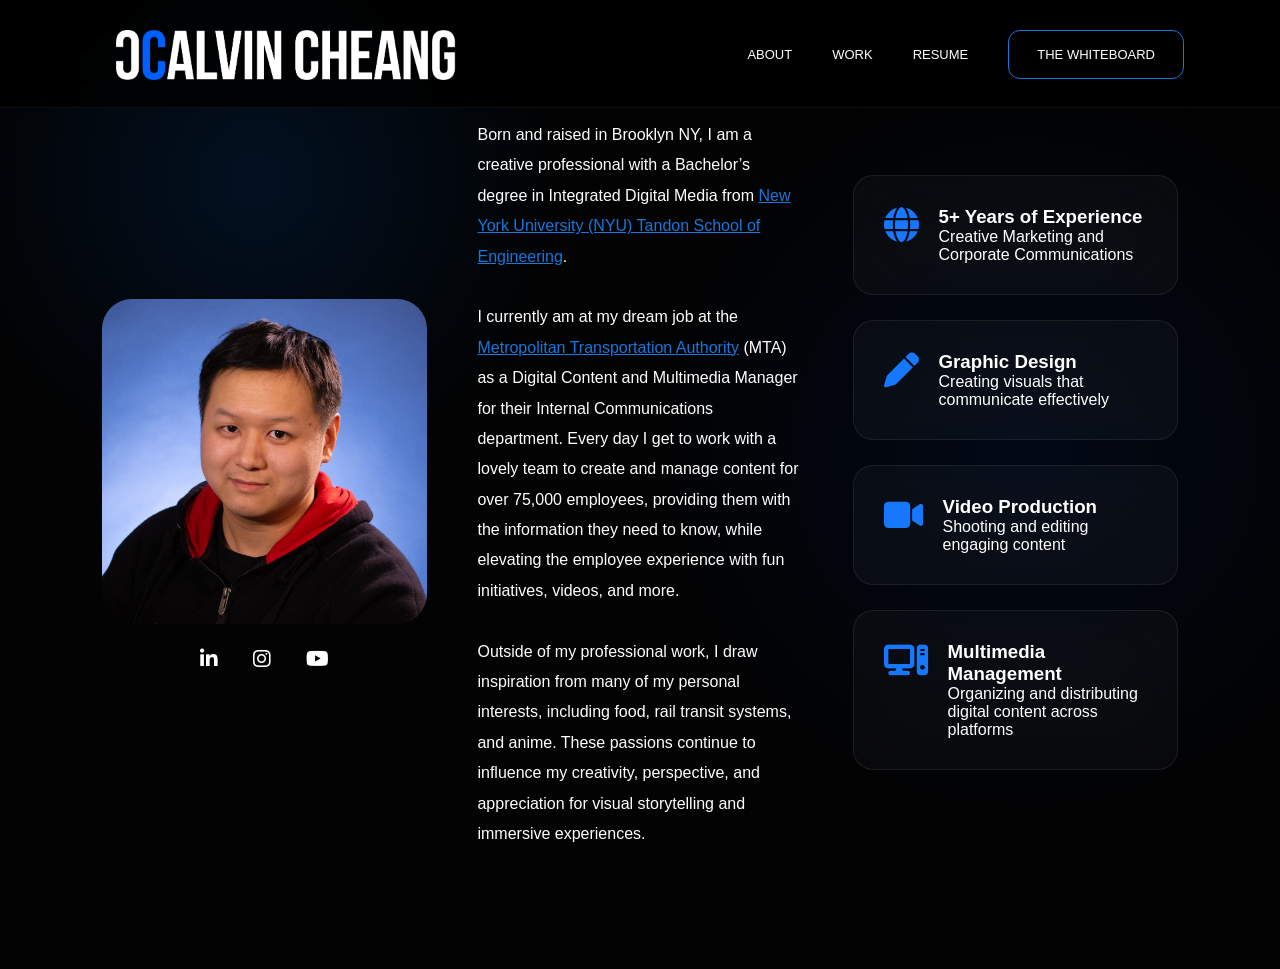
<file: about.html>
<!DOCTYPE html>
<html lang="en">
<head>
<meta charset="UTF-8">
<meta name="viewport" content="width=device-width, initial-scale=1.0">

<title>Calvin Cheang</title>

<link rel="preconnect" href="https://fonts.googleapis.com">
<link rel="preconnect" href="https://fonts.gstatic.com" crossorigin>

<link href="https://fonts.googleapis.com/css2?family=Inter:wght@300;400;500;600;700;800&display=swap" rel="stylesheet">

<link
rel="stylesheet"
href="https://cdnjs.cloudflare.com/ajax/libs/font-awesome/6.6.0/css/all.min.css">

<link rel="stylesheet" href="css/style.css">

</head>

<body>

<!-- NAVBAR -->

<header>

<nav>

<div class="logo">
<a href="index.html">
<img src="images/logo long one line transparent.png" class="logo-img"></a>
</div>

<ul>
<li><a href="#about">ABOUT</a></li>
<li><a href="work.html">WORK</a></li>
<li><a href="https://drive.google.com/file/d/11ICOUHu10JlSeJQA3CFeK5oZ6VXrpo0Y/view" target="_blank">RESUME</a></li>
<li><a href="#contact" class="nav-btn">THE WHITEBOARD</a></li>
</ul>

<div class="menu-btn">
    <i class="fa-solid fa-bars"></i>
</div>

</nav>

</header>

<section class="about" id="about">
    <div class="about-image">
        <img src="images/IMG_2736-Edit.jpg" alt="Profile">

	<div class="socials-about">
		<a href="https://www.linkedin.com/in/calvincheang" target="_blank"><i class="fa-brands fa-linkedin-in"></i></a>
		<a href="https://www.instagram.com/whiteboardproductions/" target="_blank"><i class="fa-brands fa-instagram"></i></a>
		<a href="https://www.youtube.com/@calv011" target="_blank"><i class="fa-brands fa-youtube"></i></a>
	</div>

    </div>
    <div class="about-content">
        <p>
        Born and raised in Brooklyn NY, I am a creative professional with a Bachelor’s degree in Integrated Digital Media 
	from <a href="https://engineering.nyu.edu/academics/programs/integrated-design-media-bs" class="keep-blue" target="_blank">
	New York University (NYU) Tandon School of Engineering</a>.<br><br>
	I currently am at my dream job at the <a href="https://www.mta.info/" class="keep-blue" target="_blank">Metropolitan Transportation Authority</a> (MTA)
	as a Digital Content and Multimedia Manager for their Internal Communications department. Every day I get to work with a lovely team to 
	create and manage content for over 75,000 employees, providing them with the information they need to know, while elevating the 
	employee experience with fun initiatives, videos, and more.<br><br>
	Outside of my professional work, I draw inspiration from many of my personal interests, including food, rail transit systems, and 
	anime. These passions continue to influence my creativity, perspective, and appreciation for visual storytelling and immersive experiences.
        </p>
    </div>
    <div class="about-services">
        <div class="glass-card">
            <div class="icon">
                <i class="fa-solid fa-globe"></i>
            </div>
            <div>
                <h3>5+ Years of Experience</h3>
                <p>
                    Creative Marketing and Corporate Communications
                </p>
            </div>
        </div>
        <div class="glass-card">
            <div class="icon">
                <i class="fa-solid fa-pen"></i>
            </div>
            <div>
                <h3>Graphic Design</h3>
                <p>
                    Creating visuals that communicate effectively
                </p>
            </div>
        </div>
        <div class="glass-card">
            <div class="icon">
                <i class="fa-solid fa-video"></i>
            </div>
            <div>
                <h3>Video Production</h3>
                <p>
                    Shooting and editing engaging content
                </p>
            </div>
        </div>
        <div class="glass-card">
            <div class="icon">
                <i class="fa-solid fa-computer"></i>
            </div>
            <div>
                <h3>Multimedia Management</h3>
                <p>
                    Organizing and distributing digital content across platforms
                </p>
            </div>
        </div>
    </div>
</section>
<script src="js/main.js"></script>
</body>
</html>
</file>
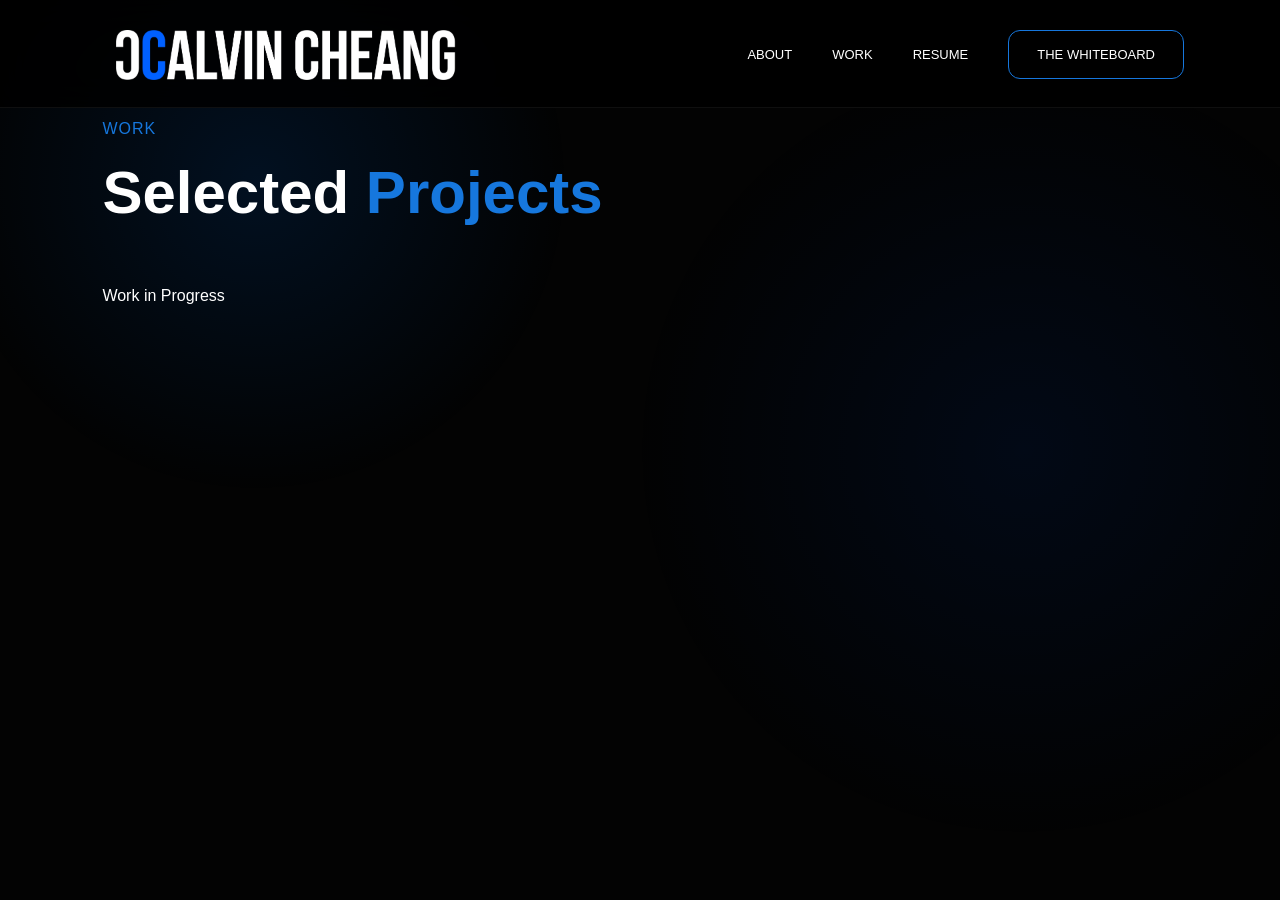
<file: work.html>
<!DOCTYPE html>
<html lang="en">
<head>

<meta charset="UTF-8">
<meta name="viewport" content="width=device-width, initial-scale=1.0">

<title>Calvin Cheang</title>

<link rel="preconnect" href="https://fonts.googleapis.com">
<link rel="preconnect" href="https://fonts.gstatic.com" crossorigin>

<link href="https://fonts.googleapis.com/css2?family=Inter:wght@300;400;500;600;700;800&display=swap" rel="stylesheet">

<link
rel="stylesheet"
href="https://cdnjs.cloudflare.com/ajax/libs/font-awesome/6.6.0/css/all.min.css">

<link rel="stylesheet" href="css/style.css">

</head>

<body>

<!-- NAVBAR -->

<header>

<nav>

<div class="logo">
<a href="index.html">
<img src="images/logo long one line transparent.png" class="logo-img"></a>
</div>

<ul>

<li><a href="about.html">ABOUT</a></li>
<li><a href="work.html">WORK</a></li>
<li><a href="https://drive.google.com/file/d/11ICOUHu10JlSeJQA3CFeK5oZ6VXrpo0Y/view" target="_blank">RESUME</a></li>
<li><a href="#contact" class="nav-btn">THE WHITEBOARD</a></li>
</ul>

<div class="menu-btn">
    <i class="fa-solid fa-bars"></i>
</div>

</nav>

</header>

<section id="work">
	<div class="projects-header">
		<p class="section-subtitle">WORK</p>
		<h2>Selected <span>Projects</span></h2>
	</div>
	<div><p>Work in Progress</p>
	<!--<div class="projects-grid">
		<div class="project">
			<img src="images/ChatGPT Image Jun 9, 2026, 08_15_54 PM.png">
				<div class="overlay"><i class="fa-solid fa-circle-play"></i><h3>Corporate Video</h3>
			</div>
		</div>
		<div class="project">
			<img src="images/ChatGPT Image Jun 12, 2026, 09_23_00 PM.png">
				<div class="overlay"><h3>Brand Identity</h3></div>
			</div>
		<div class="project">
			<img src="images/wDT46.jpg">
				<div class="overlay"><i class="fa-solid fa-circle-play"></i><h3>Motion Graphics</h3></div>
			</div>
		<div class="project">
			<img src="images/ChatGPT Image May 30, 2026, 10_15_13 PM.png">
			<div class="overlay"><h3>Product Promo</h3></div>
		</div>
	</div>-->
</section>
<script src="js/main.js"></script>
</body>
</html>
</file>
<file: css/style.css>
*{
margin:0;
padding:0;
box-sizing:border-box;
}

html{
scroll-behavior:smooth;
}

body{
font-family:'Proxima Nova',sans-serif;
background:#030303;
color:white;
overflow-x:hidden;
}

body::before{
content:"";
position:fixed;
inset:0;

background:
radial-gradient(circle at 20% 20%,rgba(0,119,255,.12),transparent 25%),
radial-gradient(circle at 80% 50%,rgba(0,90,255,.08),transparent 35%);

z-index:-2;
animation:glow 12s infinite alternate;
}

@keyframes glow{

from{
transform:translateY(0);
}

to{
transform:translateY(-60px);
}

}

/* NAVBAR */

header{
position:fixed;
width:100%;
z-index:1000;
background:rgba(0,0,0,.85);
backdrop-filter:blur(20px);
border-bottom:1px solid rgba(255,255,255,.06);
}

nav{
width:85%;
height:90%;
margin:auto;

display:flex;
justify-content:space-between;
align-items:center;
}

.logo{
font-family:'Proxima Nova',sans-serif;
font-size:28px;
font-weight:800;
}

.logo span{
color:#1677dd;
}

.logo-img{
padding-top:10px;
max-height:100px;
}

nav ul{
display:flex;
list-style:none;
gap:40px;
}

nav a{
text-decoration:none;
color:white;
font-size:13px;
font-weight:500;
transition:.3s;
}

nav a:hover{
color:#1677dd;
}

.nav-btn{
padding:16px 28px;
border:1px solid #1677dd;
border-radius:12px;
}

/* HERO */

.hero{
min-height:100svh;
position:relative;
display:flex;
align-items:center;
padding-left:0;
}

.bg-video{
position:absolute;
width:100%;
height:100%;
object-fit:cover;
z-index:-3;
}

.bg-overlay{
position:absolute;
inset:0;
background:rgba(0,0,0,.75);
z-index:-2;
}

.hero-content{
max-width:60%;
padding-left: 150px;
padding-top: 3%;
}

.subtitle{
letter-spacing:6px;
font-size:14px;
color:#1677dd;
margin-bottom:30px;
}

.hero h1{
font-size:clamp(2.5rem,8vw,6rem);
font-weight:800;
line-height:1.05;
margin-bottom:30px;
}


.hero p{
    font-size:clamp(1rem,2vw,1.25rem);
}

.hero span{
color:#1677dd;
}

.description{
font-size:20px;
color:#b8b8b8;
max-width:650px;
margin-bottom:50px;
line-height:1.8;
}

.hero-buttons{
display:flex;
gap:25px;
align-items:center;
}

.primary-btn{
background:#1677dd;
padding:20px 32px;
border-radius:12px;
color:white;
font-weight:600;
text-decoration:none;
}

.primary-btn i{
margin-left:15px;
}

.secondary-btn{
display:flex;
align-items:center;
gap:15px;
color:white;
text-decoration:none;
}

.secondary-btn i{
font-size:22px;
}

/* SOCIALS */

.socials{
position:absolute;
left:40px;
top:50%;
transform:translateY(-50%);

display:flex;
flex-direction:column;
gap:35px;
}

.socials a{
color:white;
font-size:20px;
transition:.3s;
}

.socials a:hover{
color:#1677dd;
}

.socials-about{
display:flex;
justify-content:center;
padding-top: 20px;
flex-direction:row;
gap:35px;
}

.socials-about a{
color:white;
font-size:20px;
transition:.3s;
}

.socials-about a:hover{
color:#1677dd;
}

/* SCROLL */

.scroll-down{
position:absolute;
bottom:40px;
left:50%;
transform:translateX(-50%);
text-align:center;
color:#fff;
}

.scroll-down p{
font-size:12px;
letter-spacing:2px;
margin-top:15px;
}

.about{
padding:120px 8%;
display:grid;
grid-template-columns:1fr 1fr 1fr;
gap:50px;
align-items:center;
}

.about-image{
position:relative;
}

.about-image img{
width:100%;
border-radius:30px;
}

.experience-card{
position:absolute;
bottom:20px;
right:-40px;
background:rgba(255,255,255,.05);
backdrop-filter:blur(20px);
padding:25px;
border-radius:20px;
border:1px solid rgba(255,255,255,.1);
}

.about-content h2{
font-size:55px;
margin-bottom:25px;
}

.about-content span{
color:#1677dd;
}

.about-content p{
color:#fff;
line-height:1.9;
}

.section-subtitle{
letter-spacing:1px;
color:#1677dd;
margin-bottom:20px;
}

.glass-card{
display:flex;
gap:20px;
padding:30px;
margin-bottom:25px;

background:rgba(255,255,255,.03);

backdrop-filter:blur(25px);

border:1px solid rgba(255,255,255,.08);

border-radius:20px;

transition:.4s;
}

.glass-card:hover{
border-color:#1677ff;
transform:translateY(-5px);
}

.icon{
font-size:35px;
color:#1677ff;
}

#services{
padding:100px 8%;
}

.section-title{
text-align:center;
margin-bottom:80px;
}

.section-title p{
letter-spacing:5px;
color:#1677ff;
}

.section-title h2{
font-size:55px;
}

.services-grid{
display:grid;
grid-template-columns:repeat(4,1fr);
gap:30px;
}

.service-card{
padding:50px 40px;
border-radius:25px;
background:#0d0d0d;
border:1px solid rgba(255,255,255,.08);
transition:.4s;
}

.service-card:hover{
transform:translateY(-10px);
border-color:#1677ff;
}

.service-card i{
font-size:40px;
color:#1677ff;
margin-bottom:25px;
}

.service-card p{
margin-top:20px;
color:#999;
}

.tools-section{
padding:120px 8%;
}

.software-grid{
display:flex;
gap:20px;
margin-top:50px;
flex-wrap:wrap;
}

.software-box{
width:100px;
height:100px;
border-radius:20px;
display:flex;
flex-direction:column;
justify-content:center;
align-items:center;
font-size:32px;
font-weight:700;
}

.software-box span{
font-size:12px;
margin-top:10px;
color:#999;
}

.ps{
border:2px solid #31a8ff;
color:#31a8ff;
}

.ai{
border:2px solid #ff9a00;
color:#ff9a00;
}

.pr{
border:2px solid #9999ff;
color:#9999ff;
}

.ae{
border:2px solid #a259ff;
color:#a259ff;
}

.lr{
border:2px solid #00c8ff;
color:#00c8ff;
}

.au{
border:2px solid #6a6aff;
color:#6a6aff;
}

#work{
padding:120px 8%;
}

.projects-header h2{
font-size:60px;
margin-bottom:60px;
}

.projects-header span{
color:#1677dd;
}

.projects-grid{
display:grid;
grid-template-columns:repeat(4,1fr);
gap:30px;
}

.project{
position:relative;
overflow:hidden;
border-radius:20px;
}

.project img{
width:100%;
height:100%;
display:block;
transition:.6s;
}

.project:hover img{
transform:scale(1.1);
}

.overlay{
position:absolute;
inset:0;
background:linear-gradient(transparent,rgba(0,0,0,.9));

display:flex;
flex-direction:column;
justify-content:flex-end;

padding:30px;
}

.overlay i{
font-size:50px;
margin-bottom:20px;
color:white;
}

#experience{
padding:140px 8%;
}

.experience-container{
background:#0c0c0c;
padding:80px;
padding-left:50px;
border-radius:30px;
display:flex;
justify-content:space-between;
gap:80px;
}

.experience-left{
max-width:400px;
}

.experience-left h2{
font-size:55px;
margin:20px 0;
}

.experience-left span{
color:#1677dd;
}

.timeline{
display:flex;
gap:50px;
align-items:flex-start;
position:relative;
}


.timeline-item{
position:relative;
width:200px;
}

.dot{
width:18px;
height:18px;
border-radius:50%;
background:#1677dd;
margin-bottom:30px;
position:relative;
z-index:2;
}

.active{
box-shadow:
0 0 10px #1677dd,
0 0 30px #1677dd,
0 0 50px #1677dd;
}

.year{
color:#888;
font-size:13px;
margin-bottom:20px;
}

.timeline-item h3{
margin-bottom:15px;
}

.timeline-item p{
color:#999;
}

#contact{
padding:120px 8%;
}

.contact-container{
display:flex;
justify-content:space-between;
align-items:center;
flex-wrap:wrap;
gap:40px;
}

.contact-container i{
color:#1677dd;
margin-right:10px;
}

footer{
padding:40px;
border-top:1px solid rgba(255,255,255,.06);
text-align:center;
color:#777;
}

.reveal{
opacity:0;
transform:translateY(60px);
transition:1s;
}

.reveal.active{
opacity:1;
transform:translateY(0);
}

.lightbox{
position:fixed;
inset:0;
background:rgba(0,0,0,.95);
display:none;
justify-content:center;
align-items:center;
z-index:10000;
}

.lightbox-image{
max-width:90%;
max-height:90%;
border-radius:20px;
}

.close{
position:absolute;
top:30px;
right:50px;
font-size:60px;
cursor:pointer;
}

.menu-btn{
display:none;
cursor:pointer;
font-size:25px;
}

@media(max-width:1200px){

.hero h1{
font-size:70px;
}

.services-grid,
.projects-grid{
grid-template-columns:repeat(2,1fr);
}

.about{
grid-template-columns:1fr;
}

.timeline{
flex-wrap:wrap;
}

}

@media(max-width:1080px){

nav ul{
position:absolute;
top:90px;
left:-100%;
width:100%;
background:#050505;
flex-direction:column;
padding:50px;
transition:.5s;
}

nav ul.show{
left:0;
}

.menu-btn{
display:block;
}

.hero{
padding:0px;
}

.hero-content{
padding-top:20%;
padding-left:7%;
}

.hero h1{
font-size:72px;
}

.projects-grid,
.services-grid{
grid-template-columns:1fr;
}

.socials{
display:none;
}

.experience-container{
flex-direction:column;
}

.contact-container{
flex-direction:column;
align-items:flex-start;
}
}

@media(max-width:768px){
.hero-content{
padding-left:7%;
}

.logo-img{
    max-height:80px;
}

.hero h1{
font-size:50px;
}

.menu-btn{
display:block;
}
    
}

/* Style for the link's normal state */
a.keep-blue:link {
  color: #1677dd; /* Default browser blue, or use any color you want */
}

/* Style for when the link has been clicked/visited */
a.keep-blue:visited {
  color: #1677dd; /* Keeps the exact same color instead of purple */
}
</file>
